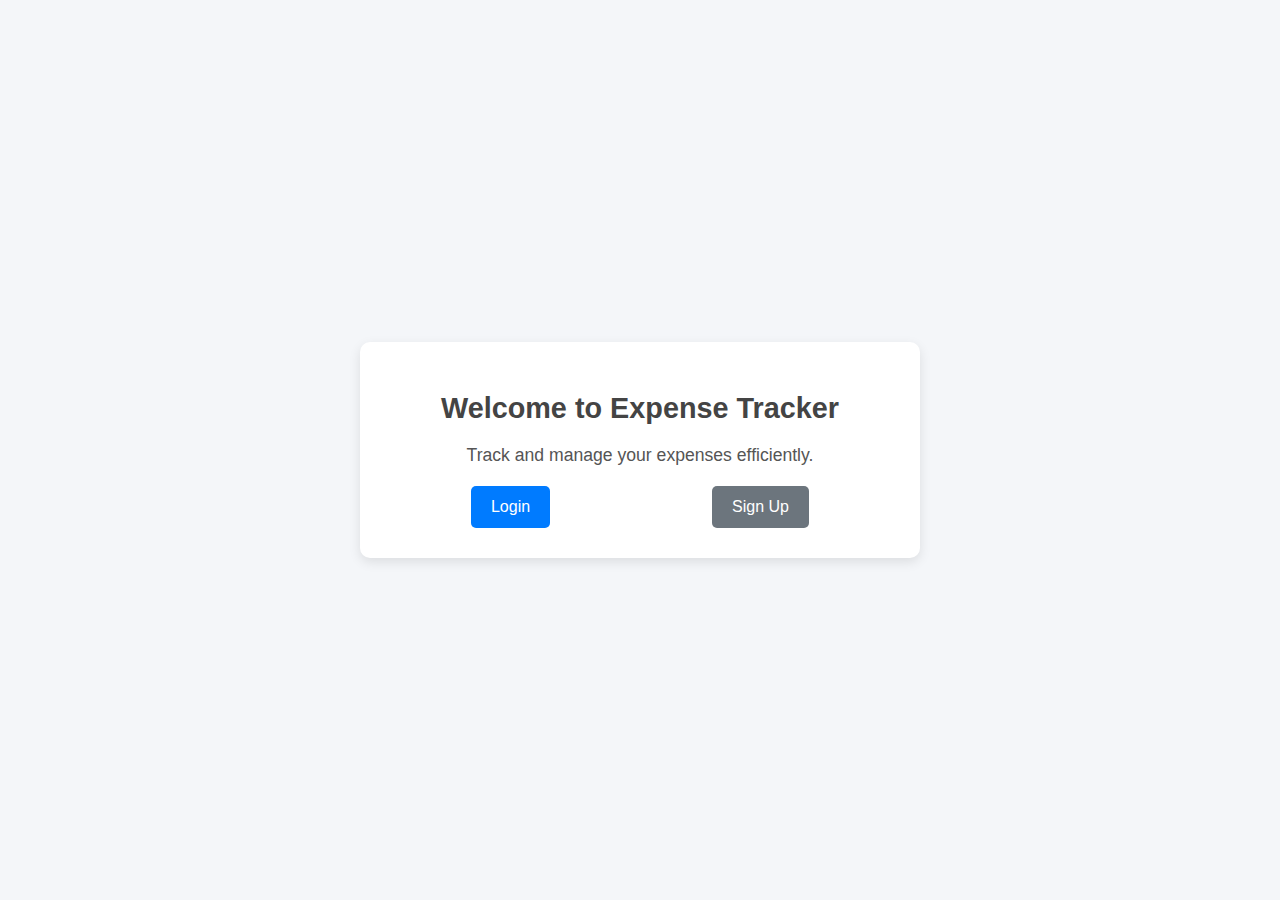
<file: Frontend/index.html>
<!DOCTYPE html>
<html lang="en">
<head>
    <meta charset="UTF-8">
    <meta name="viewport" content="width=device-width, initial-scale=1.0">
    <title>Welcome to Expense Tracker</title>
    <link rel="stylesheet" href="style.css">
</head>
<body>
    <div class="container">
        <h1>Welcome to Expense Tracker</h1>
        <p>Track and manage your expenses efficiently.</p>
        <div class="button-group">
            <a href="login.html" class="button">Login</a>
            <a href="signup.html" class="button secondary">Sign Up</a>
        </div>
    </div>
</body>
</html>
</file>
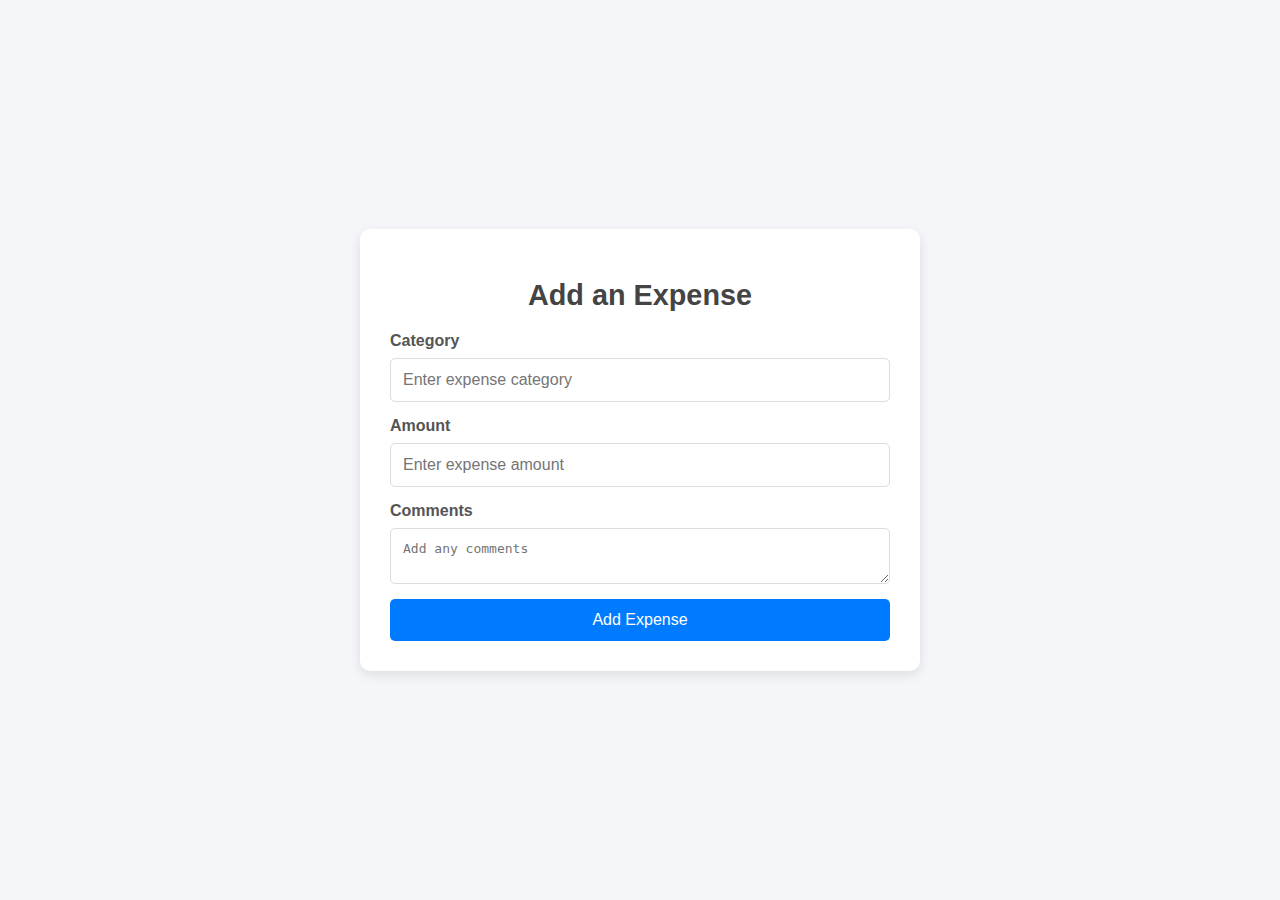
<file: Frontend/expenses.html>
<!DOCTYPE html>
<html lang="en">
<head>
    <meta charset="UTF-8">
    <meta name="viewport" content="width=device-width, initial-scale=1.0">
    <title>Expenses</title>
    <link rel="stylesheet" href="style.css">
</head>
<body>
    <div class="container">
        <h1>Add an Expense</h1>
        <form>
            <label for="category">Category</label>
            <input type="text" id="category" name="category" placeholder="Enter expense category" required>
            
            <label for="amount">Amount</label>
            <input type="number" id="amount" name="amount" placeholder="Enter expense amount" required>
            
            <label for="comments">Comments</label>
            <textarea id="comments" name="comments" placeholder="Add any comments"></textarea>
            
            <button type="submit">Add Expense</button>
        </form>
    </div>
</body>
</html>
</file>
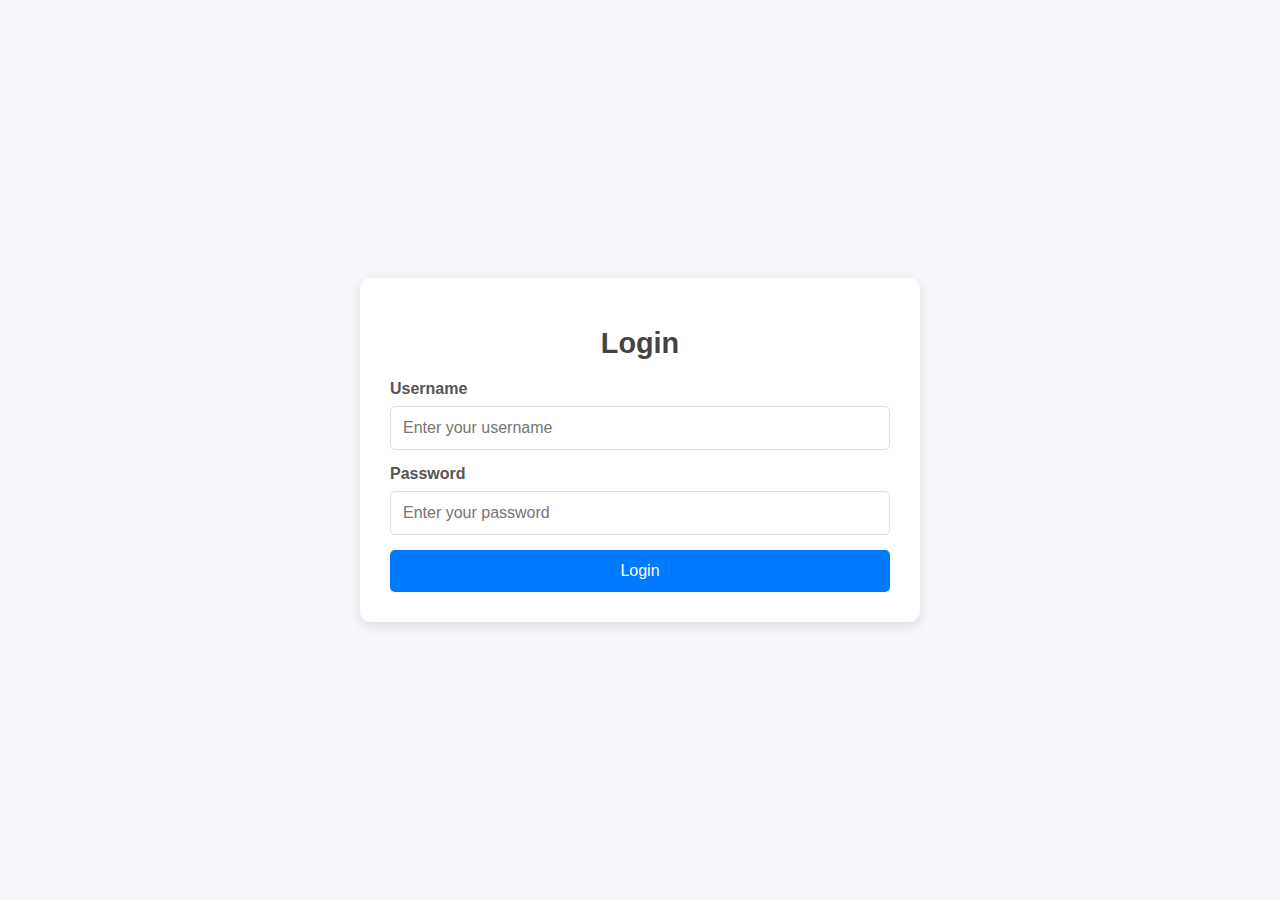
<file: Frontend/login.html>
<!DOCTYPE html>
<html lang="en">
<head>
    <meta charset="UTF-8">
    <meta name="viewport" content="width=device-width, initial-scale=1.0">
    <title>Login</title>
    <link rel="stylesheet" href="style.css">
</head>
<body>
    <div class="container">
        <h1>Login</h1>
        <form>
            <label for="username">Username</label>
            <input type="text" id="username" name="username" placeholder="Enter your username" required>
            
            <label for="password">Password</label>
            <input type="password" id="password" name="password" placeholder="Enter your password" required>
            
            <button type="submit">Login</button>
        </form>
    </div>
</body>
</html>
</file>
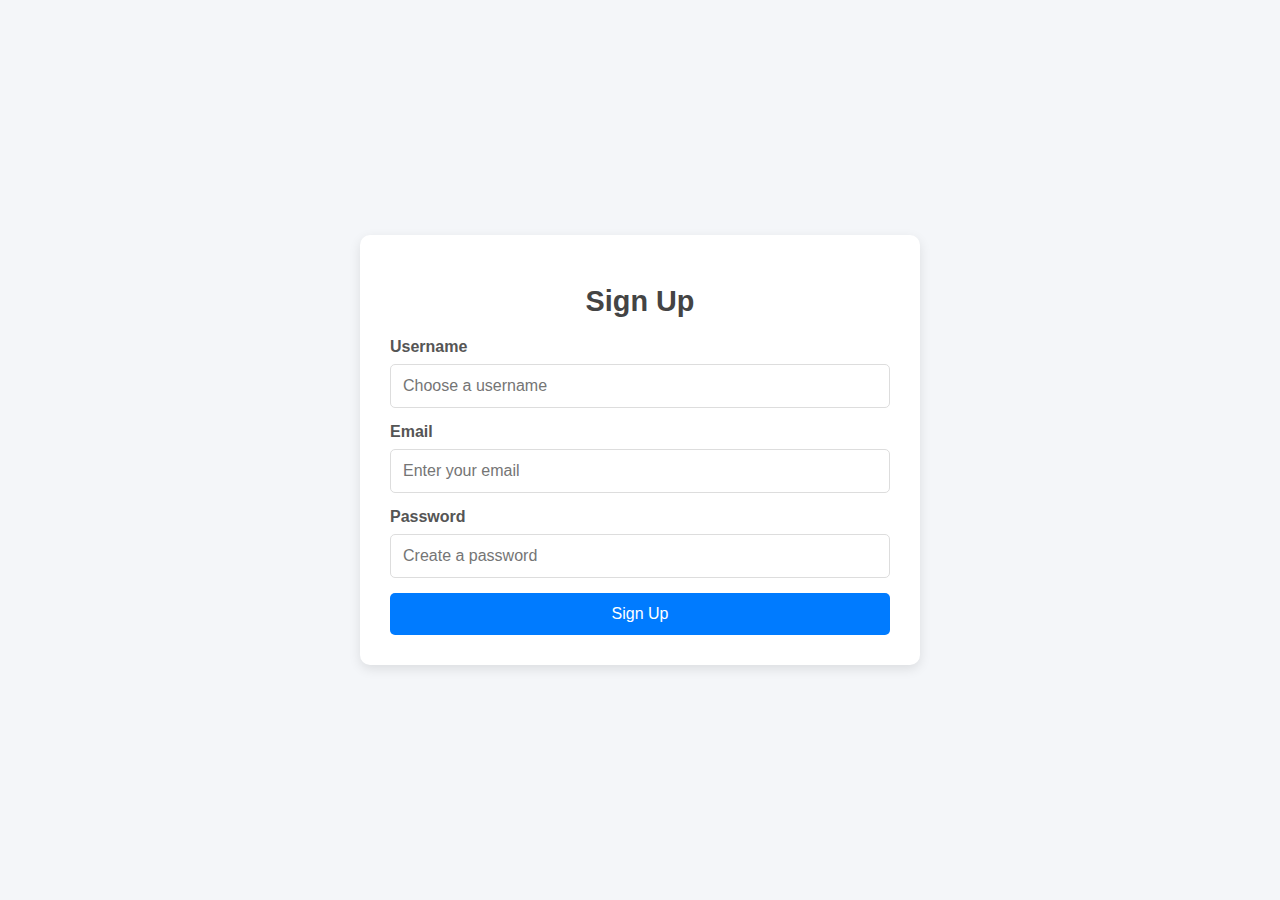
<file: Frontend/signup.html>
<!DOCTYPE html>
<html lang="en">
<head>
    <meta charset="UTF-8">
    <meta name="viewport" content="width=device-width, initial-scale=1.0">
    <title>Sign Up</title>
    <link rel="stylesheet" href="style.css">
</head>
<body>
    <div class="container">
        <h1>Sign Up</h1>
        <form>
            <label for="username">Username</label>
            <input type="text" id="username" name="username" placeholder="Choose a username" required>
            
            <label for="email">Email</label>
            <input type="email" id="email" name="email" placeholder="Enter your email" required>
            
            <label for="password">Password</label>
            <input type="password" id="password" name="password" placeholder="Create a password" required>
            
            <button type="submit">Sign Up</button>
        </form>
    </div>
</body>
</html>
</file>
<file: Frontend/style.css>
body {
    font-family: Arial, sans-serif;
    background-color: #f4f6f9;
    color: #333;
    display: flex;
    justify-content: center;
    align-items: center;
    min-height: 100vh;
    margin: 0;
}

.container {
    max-width: 500px;
    width: 100%;
    padding: 30px;
    margin: 20px;
    background-color: #ffffff;
    box-shadow: 0 4px 12px rgba(0, 0, 0, 0.1);
    border-radius: 10px;
    text-align: center;
}


h1 {
    color: #444;
    font-size: 1.8em;
    margin-bottom: 20px;
}


form {
    display: flex;
    flex-direction: column;
    align-items: center;
}

form label {
    width: 100%;
    font-weight: bold;
    color: #555;
    margin-bottom: 8px;
    text-align: left;
}

form input,
form select,
form textarea {
    width: 100%;
    padding: 12px;
    border: 1px solid #ddd;
    border-radius: 5px;
    font-size: 1em;
    margin-bottom: 15px;
    box-sizing: border-box;
    transition: all 0.3s ease;
}

form input:focus,
form textarea:focus {
    outline: none;
    border-color: #007bff;
    box-shadow: 0 0 5px rgba(0, 123, 255, 0.3);
}

form button {
    width: 100%;
    background-color: #007bff;
    color: #ffffff;
    border: none;
    padding: 12px;
    border-radius: 5px;
    cursor: pointer;
    font-size: 1em;
    transition: background-color 0.3s ease;
}

form button:hover {
    background-color: #0056b3;
}


@media (max-width: 600px) {
    .container {
        padding: 20px;
    }

    h1 {
        font-size: 1.5em;
    }
}



/*indexpage*/ 
.button-group {
    display: flex;
    justify-content: space-around;
    margin-top: 20px;
}

.button {
    text-decoration: none;
    color: #ffffff;
    padding: 12px 20px;
    background-color: #007bff;
    border-radius: 5px;
    transition: background-color 0.3s ease;
    font-size: 1em;
}

.button:hover {
    background-color: #0056b3;
}

.button.secondary {
    background-color: #6c757d;
}

.button.secondary:hover {
    background-color: #5a6268;
}


p {
    font-size: 1.1em;
    color: #555;
    margin-bottom: 20px;
}
</file>
